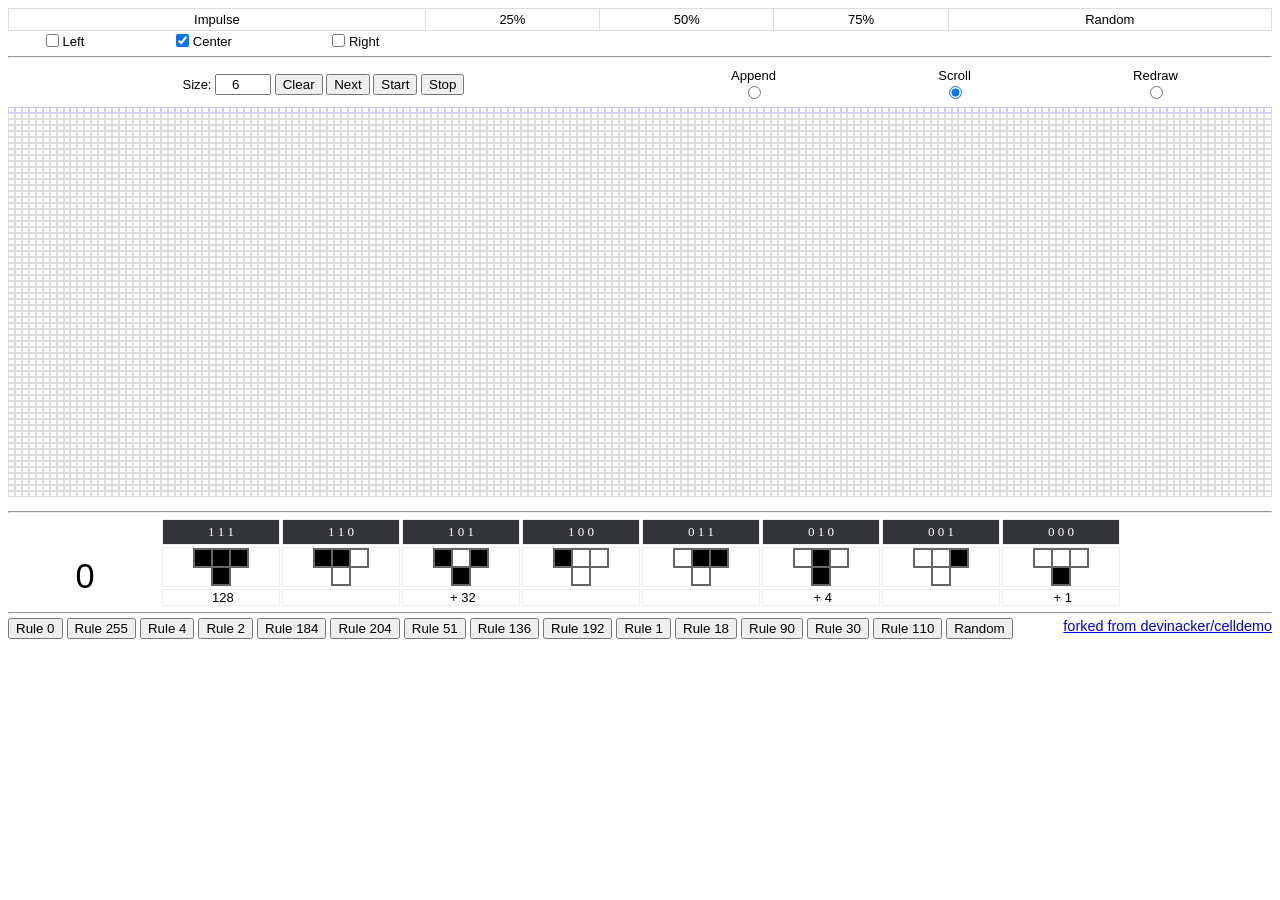
<file: index.htm>
<!DOCTYPE html>
<html>
<head>
	<meta charset="UTF-8">
	<title>Elementary cellular automaton simulator</title>
	
	<link rel="stylesheet" type="text/css" href="style.css">
</head>

<body>
	<table id="configtable">
  <tr>
    <td colspan="3">
      <label><input type="radio" name="condition" onclick="starting='i'" checked> Impulse</label>
    </td>
    <td><label><input type="radio" name="condition" onclick="starting='25'"> 25%</label><br></td>
    <td><label><input type="radio" name="condition" onclick="starting='50'"> 50%</label><br></td>
    <td><label><input type="radio" name="condition" onclick="starting='75'"> 75%</label><br></td>
    <td><label><input type="radio" name="condition" onclick="starting='r'"> Random</label><br></td>
	</tr>
  <tr>
    <td><label><input type="checkbox" name="impulse[]"> Left</label></td>
    <td><label><input type="checkbox" name="impulse[]" checked> Center</label></td>
    <td><label><input type="checkbox" name="impulse[]"> Right</label><br></td>
  </tr>
  </table>
	<hr>
  <table id="scrolltable">
  <tr>
    <td>
      Size: <input type="number" id="squaresize" value="6" min="3" max="30" onchange="restart()">
      <input type="button" id="start" value="Clear" onclick="restart()">
      <input type="button" id="next" value="Next" onclick="next_step()">
      <input type="button" id="start" value="Start" onclick="start()">
      <input type="button" id="pause" value="Stop" onclick="stop()">
    </td>
    <td><label>Append<br><input type="radio" name="scroll" onclick="scrollmode='append'"></label></td>
    <td><label>Scroll<br><input type="radio" name="scroll" onclick="scrollmode='scroll'" checked></label></td>
    <td><label>Redraw<br><input type="radio" name="scroll" onclick="scrollmode='redraw'"></label></td>
    </tr>
  </table>
  
  <div id="canvasdiv">
    <table id="canvastable"><tbody></tbody></table>
  </div>
  
  <hr>
	<table id="ruletable">
	<tr class="rulecomponenttitles">
    <td></td>
    <td id="rct111">1 1 1</td>
    <td id="rct110">1 1 0</td>
    <td id="rct101">1 0 1</td>
    <td id="rct100">1 0 0</td>
    <td id="rct011">0 1 1</td>
    <td id="rct010">0 1 0</td>
    <td id="rct001">0 0 1</td>
    <td id="rct000">0 0 0</td>
  </tr>
	<tr>
    <td id="rule_" rowspan="2">0</td>
    <td>
      <table>
      <tr><td class="on"></td><td class="on"></td><td class="on"></td></tr>
      <tr><td></td><td class="off">
        <label>
          <input type="checkbox" name="rule[]" id="rcc111" onclick="rule_xor(128)">
          <span class="checkmark"></span>
        </label>
      </td><td></td></tr>
      </table>
    </td>
    <td>
      <table>
      <tr><td class="on"></td><td class="on"></td><td class="off"></td></tr>
      <tr><td></td><td class="off">
        <label>
          <input type="checkbox" name="rule[]" id="rcc110" onclick="rule_xor(64)">
          <span class="checkmark"></span>
        </label>
      </td><td></td></tr>
      </table>
    </td>
    <td>
      <table>
      <tr><td class="on"></td><td class="off"></td><td class="on"></td></tr>
      <tr><td></td><td class="off">
        <label>
          <input type="checkbox" name="rule[]" id="rcc101" onclick="rule_xor(32)">
          <span class="checkmark"></span>
        </label>
      </td><td></td></tr>
      </table>
    </td>
    <td>
      <table>
      <tr><td class="on"></td><td class="off"></td><td class="off"></td></tr>
      <tr><td></td><td class="off">
        <label>
          <input type="checkbox" name="rule[]" id="rcc100" onclick="rule_xor(16)">
          <span class="checkmark"></span>
        </label>
      </td><td></td></tr>
      </table>
    </td>
    <td>
      <table>
      <tr><td class="off"></td><td class="on"></td><td class="on"></td></tr>
      <tr><td></td><td class="off">
        <label>
          <input type="checkbox" name="rule[]" id="rcc011" onclick="rule_xor(8)">
          <span class="checkmark"></span>
        </label>
      </td><td></td></tr>
      </table>
    </td>
    <td>
      <table>
      <tr><td class="off"></td><td class="on"></td><td class="off"></td></tr>
      <tr><td></td><td class="off">
        <label>
          <input type="checkbox" name="rule[]" id="rcc010" onclick="rule_xor(4)">
          <span class="checkmark"></span>
        </label>
      </td><td></td></tr>
      </table>
    </td>
    <td>
      <table>
      <tr><td class="off"></td><td class="off"></td><td class="on"></td></tr>
      <tr><td></td><td class="off">
        <label>
          <input type="checkbox" name="rule[]" id="rcc001" onclick="rule_xor(2)">
          <span class="checkmark"></span>
        </label>
      </td><td></td></tr>
      </table>
    </td>
    <td>
      <table>
      <tr><td class="off"></td><td class="off"></td><td class="off"></td></tr>
      <tr><td></td><td class="off">
        <label>
          <input type="checkbox" name="rule[]" id="rcc000" onclick="rule_xor(1)">
          <span class="checkmark"></span>
        </label>
      </td><td></td></tr>
      </table>
    </td>
	</tr>
	<tr class="rulecomponents">
    <td>&nbsp;<span id="rc128">128</span></td>
    <td>&nbsp;<span id="rc64">+ 64</span></td>
    <td>&nbsp;<span id="rc32">+ 32</span></td>
    <td>&nbsp;<span id="rc16">+ 16</span></td>
    <td>&nbsp;<span  id="rc8">+  8</span></td>
    <td>&nbsp;<span  id="rc4">+  4</span></td>
    <td>&nbsp;<span  id="rc2">+  2</span></td>
    <td>&nbsp;<span  id="rc1">+  1</span></td>
  </tr>
  </table>

	<hr>
	<a href="https://github.com/devinacker/celldemo/" target="_blank" style="float: right">forked from devinacker/celldemo</a>

	<input type="button" value="Rule 0"   onclick="rule_set(0)">
	<input type="button" value="Rule 255" onclick="rule_set(255)">
	<input type="button" value="Rule 4"   onclick="rule_set(4)">
	<input type="button" value="Rule 2"   onclick="rule_set(2)">
	<input type="button" value="Rule 184" onclick="rule_set(184)">
	<input type="button" value="Rule 204" onclick="rule_set(204)">
	<input type="button" value="Rule 51"  onclick="rule_set(51)">
	<input type="button" value="Rule 136" onclick="rule_set(136)">
	<input type="button" value="Rule 192" onclick="rule_set(192)">
	<input type="button" value="Rule 1"   onclick="rule_set(1)">
	<input type="button" value="Rule 18"  onclick="rule_set(18)">
	<input type="button" value="Rule 90"  onclick="rule_set(90)">
	<input type="button" value="Rule 30"  onclick="rule_set(30)">
	<input type="button" value="Rule 110" onclick="rule_set(110)">
	<input type="button" value="Random"   onclick="rule_set(255 * Math.random())">
  
  <script type="text/javascript" src="https://code.jquery.com/jquery-3.3.1.min.js"></script>
	<script type="text/javascript" src="script.js"></script>
</body>
</html>
</file>
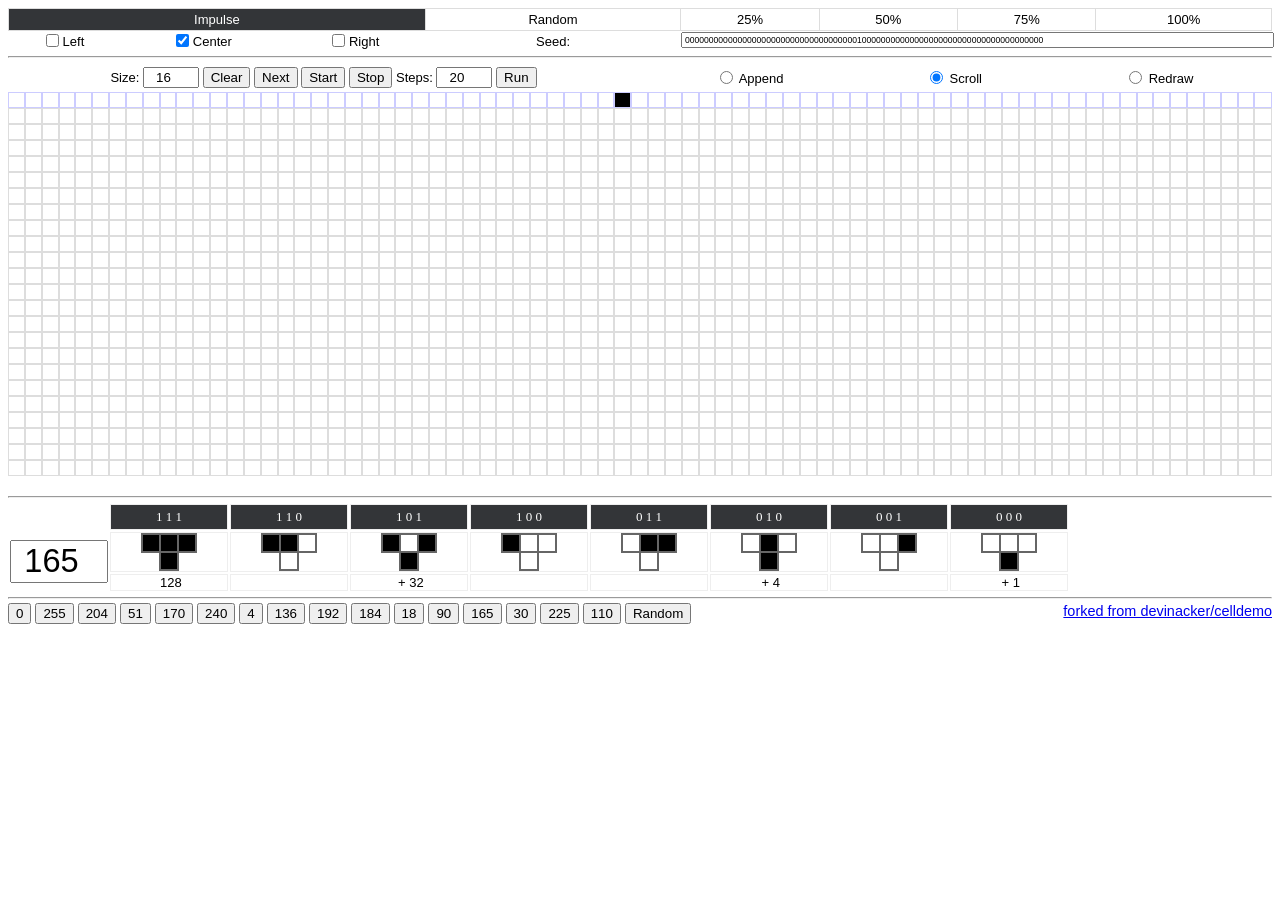
<file: index.html>
<!DOCTYPE html>
<html>
<head>
	<meta charset="UTF-8">
	<title>Elementary cellular automaton simulator</title>
	
	<link rel="stylesheet" type="text/css" href="style.css">
</head>

<body>
	<table id="configtable">
  <tr>
    <td colspan="3">
      <label class="active"><input type="radio" name="condition" value="i" onclick="set_starting(this)" checked> Impulse</label>
    </td>
    <td><label><input type="radio" name="condition" value="r"   onclick="set_starting(this)"> Random</label><br></td>
    <td><label><input type="radio" name="condition" value="25"  onclick="set_starting(this)">   25%</label><br></td>
    <td><label><input type="radio" name="condition" value="50"  onclick="set_starting(this)">   50%</label><br></td>
    <td><label><input type="radio" name="condition" value="70"  onclick="set_starting(this)">   75%</label><br></td>
    <td><label><input type="radio" name="condition" value="100" onclick="set_starting(this)">  100%</label><br></td>
	</tr>
  <tr>
    <td><label class="impulse"><input type="checkbox" name="impulse[]" onchange="clear_all()"> Left</label></td>
    <td><label class="impulse"><input type="checkbox" name="impulse[]" onchange="clear_all()" checked> Center</label></td>
    <td><label class="impulse"><input type="checkbox" name="impulse[]" onchange="clear_all()"> Right</label><br></td>
    <td>
      <label><input type="radio" name="condition" value="s" onclick="set_starting(this)"> Seed:</label>
    </td>
    <td colspan="4">
      <input type="text" id="seed" onchange="set_seed()" onclick="this.select();">
    </td>
  </tr>
  </table>
	<hr>
  <table id="scrolltable">
  <tr>
    <td>
      Size: <input type="number" id="squaresize" value="16" min="3" max="30" onchange="clear_all()">
      <input type="button" id="start" value="Clear" onclick="clear_all()">
      <input type="button" id="next" value="Next" onclick="next_step()">
      <input type="button" id="start" value="Start" onclick="start()">
      <input type="button" id="pause" value="Stop" onclick="stop()">
      Steps: <input type="number" id="steps" value="20" min="1" max="200">
      <input type="button" id="run" value="Run" onclick="start(true)">
    </td>
    <td><label><input type="radio" name="scroll" value="append" onclick="set_scroll(this.value)"> Append</label></td>
    <td><label><input type="radio" name="scroll" value="scroll" onclick="set_scroll(this.value)" checked> Scroll</label></td>
    <td><label><input type="radio" name="scroll" value="redraw" onclick="set_scroll(this.value)"> Redraw</label></td>
    </tr>
  </table>
  
  <div id="canvasdiv">
    <table id="canvastable"><tbody></tbody></table>
  </div>
  
  <hr>
	<table id="ruletable">
	<tr class="rulecomponenttitles">
    <td></td>
    <td id="rct111">1 1 1</td>
    <td id="rct110">1 1 0</td>
    <td id="rct101">1 0 1</td>
    <td id="rct100">1 0 0</td>
    <td id="rct011">0 1 1</td>
    <td id="rct010">0 1 0</td>
    <td id="rct001">0 0 1</td>
    <td id="rct000">0 0 0</td>
  </tr>
	<tr>
    <td rowspan="2" id="rulecell">
      <input type="number" id="rule_" min="0" max="255" value="4" onchange="rule_set(parseInt(this.value))">
    </td>
    <td>
      <table>
      <tr><td class="on"></td><td class="on"></td><td class="on"></td></tr>
      <tr><td></td><td class="off">
        <label>
          <input type="checkbox" name="rule[]" id="rcc111" onclick="rule_xor(128)">
          <span class="checkmark"></span>
        </label>
      </td><td></td></tr>
      </table>
    </td>
    <td>
      <table>
      <tr><td class="on"></td><td class="on"></td><td class="off"></td></tr>
      <tr><td></td><td class="off">
        <label>
          <input type="checkbox" name="rule[]" id="rcc110" onclick="rule_xor(64)">
          <span class="checkmark"></span>
        </label>
      </td><td></td></tr>
      </table>
    </td>
    <td>
      <table>
      <tr><td class="on"></td><td class="off"></td><td class="on"></td></tr>
      <tr><td></td><td class="off">
        <label>
          <input type="checkbox" name="rule[]" id="rcc101" onclick="rule_xor(32)">
          <span class="checkmark"></span>
        </label>
      </td><td></td></tr>
      </table>
    </td>
    <td>
      <table>
      <tr><td class="on"></td><td class="off"></td><td class="off"></td></tr>
      <tr><td></td><td class="off">
        <label>
          <input type="checkbox" name="rule[]" id="rcc100" onclick="rule_xor(16)">
          <span class="checkmark"></span>
        </label>
      </td><td></td></tr>
      </table>
    </td>
    <td>
      <table>
      <tr><td class="off"></td><td class="on"></td><td class="on"></td></tr>
      <tr><td></td><td class="off">
        <label>
          <input type="checkbox" name="rule[]" id="rcc011" onclick="rule_xor(8)">
          <span class="checkmark"></span>
        </label>
      </td><td></td></tr>
      </table>
    </td>
    <td>
      <table>
      <tr><td class="off"></td><td class="on"></td><td class="off"></td></tr>
      <tr><td></td><td class="off">
        <label>
          <input type="checkbox" name="rule[]" id="rcc010" onclick="rule_xor(4)">
          <span class="checkmark"></span>
        </label>
      </td><td></td></tr>
      </table>
    </td>
    <td>
      <table>
      <tr><td class="off"></td><td class="off"></td><td class="on"></td></tr>
      <tr><td></td><td class="off">
        <label>
          <input type="checkbox" name="rule[]" id="rcc001" onclick="rule_xor(2)">
          <span class="checkmark"></span>
        </label>
      </td><td></td></tr>
      </table>
    </td>
    <td>
      <table>
      <tr><td class="off"></td><td class="off"></td><td class="off"></td></tr>
      <tr><td></td><td class="off">
        <label>
          <input type="checkbox" name="rule[]" id="rcc000" onclick="rule_xor(1)">
          <span class="checkmark"></span>
        </label>
      </td><td></td></tr>
      </table>
    </td>
	</tr>
	<tr class="rulecomponents">
    <td>&nbsp;<span id="rc128">128</span></td>
    <td>&nbsp;<span id="rc64">+ 64</span></td>
    <td>&nbsp;<span id="rc32">+ 32</span></td>
    <td>&nbsp;<span id="rc16">+ 16</span></td>
    <td>&nbsp;<span  id="rc8">+  8</span></td>
    <td>&nbsp;<span  id="rc4">+  4</span></td>
    <td>&nbsp;<span  id="rc2">+  2</span></td>
    <td>&nbsp;<span  id="rc1">+  1</span></td>
  </tr>
  </table>

	<hr>
	<a href="https://github.com/devinacker/celldemo/" target="_blank" style="float: right">forked from devinacker/celldemo</a>
  
	<input type="button" value="0"   onclick="rule_set(0)"   title="Nada">
	<input type="button" value="255" onclick="rule_set(255)" title="Todo">
	<input type="button" value="204" onclick="rule_set(204)" title="Constante">
	<input type="button" value="51"  onclick="rule_set(51)"  title="Alternar">
	<input type="button" value="170" onclick="rule_set(170)" title="Diagonal Izq">
	<input type="button" value="240" onclick="rule_set(240)" title="Diagonal Dch">
	<input type="button" value="4"   onclick="rule_set(4)"   title="Filtrar puntos aislados">
	<input type="button" value="136" onclick="rule_set(136)" title="Reducir pirámide izq">
	<input type="button" value="192" onclick="rule_set(192)" title="Reducir pirámide dch">
	<input type="button" value="184" onclick="rule_set(184)" title="Semi-Complex">
	<input type="button" value="18"  onclick="rule_set(18)"  title="Semi-Complex">
	<input type="button" value="90"  onclick="rule_set(90)"  title="Complex/Chaos">
	<input type="button" value="165" onclick="rule_set(165)" title="Complex/Chaos">
	<input type="button" value="30"  onclick="rule_set(30)"  title="Chaos">
	<input type="button" value="225" onclick="rule_set(225)" title="Chaos">
	<input type="button" value="110" onclick="rule_set(110)" title="Chaos">
	<input type="button" value="Random"   onclick="rule_set(255 * Math.random())">
  
  <script type="text/javascript" src="https://code.jquery.com/jquery-3.3.1.min.js"></script>
	<script type="text/javascript" src="script.js"></script>
</body>
</html>
</file>
<file: style.css>
html, body, div, table, td {
	font-family: Arial;
	font-size: 95%;
}

body {
	overflow-y: scroll;
	min-width: 1058px;
}

hr {
	margin: 4px 0;
}

label {
	display: inline-block;
	width: 100%;
	cursor: pointer;
	padding: 3px 0;
}

input[type=radio] {
	vertical-align: bottom;
	margin-bottom: 2px;
}

input[type=checkbox] {
	margin: 0 0 2px 0;
	vertical-align: bottom;
}

input[type=number] {
	width: 48px;
	text-align: center;
}

#seed {
	width: 99%;
	font-size: 66%;
}

#ruletable > tbody > tr > td,
#ruletable > tr > td {
	border: solid 1px #eee;
	padding: 0 30px;
}

#ruletable > tbody > tr > td#rulecell {
	padding: 0;
}

#rule_ {
	width: 90px;
	font-size: 250%;
}

#ruletable > tbody > tr:first-child > td,
#ruletable  > tr:first-child > td {
	background-color: #333538;
	padding: 4px 0;
	color: #fff;
}

#ruletable > tbody > tr:first-child > td:first-child,
#ruletable > tr:first-child > td:first-child,
#ruletable > tbody > tr:nth-child(2) > td:first-child,
#ruletable > tr:nth-child(2) > td:first-child {
	background-color: #fff;
	border: none;
}

#ruletable td {
	text-align: center;
}

#ruletable tr.rulecomponenttitles td {
	font-family: Verdana;
}

#ruletable tr.rulecomponenttitles td.activeon {
	background-color: #0c0;
	color: #fff;
}
#ruletable tr.rulecomponenttitles td.activeoff {
	background-color: #f00;
	color: #fff;
}

tr.rulecomponents > td > span {
	display: none
}

#ruletable table {
	padding: 0;
	margin: 0;
    border-spacing: 0;
    border-collapse: collapse;
}

#ruletable table td {
	width: 16px;
	height: 16px;
	padding: 0;
	margin: 0;
	line-height: 0px;
}

#ruletable table td label {
	padding: 0;
}

#ruletable table td.on {
	background-color: #000;
	border: solid 2px #666;
}

#ruletable table td.off {
	background-color: #fff;
	border: solid 2px #666;
}

#ruletable .checkmark {
	display: block;
	cursor: pointer;
	background-color: #fff;
	width: 100%;
	height: 16px;
}

#ruletable .checkmark:hover {
	background-color: #faa;
}

#ruletable input[type=checkbox] {
	display: none;
}
	
#ruletable input[type=checkbox]:checked ~ .checkmark{
	background-color: #000;
}

#ruletable input[type=checkbox]:checked ~ .checkmark:hover{
	background-color: #600;
}


#configtable {
	width: 100%;
    border-spacing: 0;
    border-collapse: collapse;
}

#configtable input[type=radio] {
	display: none;
}

#configtable td {
	vertical-align: top;
	text-align: center;
	padding: 0;
}

#configtable tr:first-child td {
	border: solid 1px #ddd;
}

#configtable tr:first-child td:first-child {
	width: 33%;
	min-width: 340px;
}

#configtable td label.active {
	background-color: #333538;
	color: #fff;
}

#canvasdiv {
	height: 400px;
	overflow-y: scroll;
}

#canvastable {
	width: 100%;
	padding: 0;
	margin: 0;
    border-spacing: 0;
    border-collapse: separate;
}
#canvastable td {
	padding: 0;
	margin: 0;
	border: solid 1px #ddd;
	box-sizing: border-box;
}

#canvastable tr.currrow td {
	border-color: #ccf;
	cursor: pointer;
}

#canvastable tr td.nextcell,
#canvastable tr.currrow td.nextcell {
	border-color: #f00;
}

#canvastable tr td.nextcellon {
	background-color: #888;
}

#canvastable tr td.nextcellparent {
	border-color: #0a0;
}

#canvastable.s1 td { height: 1px; }
#canvastable.s2 td { height: 2px; }
#canvastable.s3 td { height: 3px; }
#canvastable.s4 td { height: 4px; }
#canvastable.s5 td { height: 5px; }
#canvastable.s6 td { height: 6px; }
#canvastable.s7 td { height: 7px; }
#canvastable.s8 td { height: 8px; }
#canvastable.s9 td { height: 9px; }

#canvastable.s10 td { height: 10px; }
#canvastable.s11 td { height: 11px; }
#canvastable.s12 td { height: 12px; }
#canvastable.s13 td { height: 13px; }
#canvastable.s14 td { height: 14px; }
#canvastable.s15 td { height: 15px; }
#canvastable.s16 td { height: 16px; }
#canvastable.s17 td { height: 17px; }
#canvastable.s18 td { height: 18px; }
#canvastable.s19 td { height: 19px; }

#canvastable.s20 td { height: 20px; }
#canvastable.s21 td { height: 21px; }
#canvastable.s22 td { height: 22px; }
#canvastable.s23 td { height: 23px; }
#canvastable.s24 td { height: 24px; }
#canvastable.s25 td { height: 25px; }
#canvastable.s26 td { height: 26px; }
#canvastable.s27 td { height: 27px; }
#canvastable.s28 td { height: 28px; }
#canvastable.s29 td { height: 29px; }
#canvastable.s30 td { height: 30px; }


#scrolltable {
	width: 100%;
}
#scrolltable td {
	text-align: center;
}
#scrolltable td:first-child {
	width: 50%;
}
</file>
